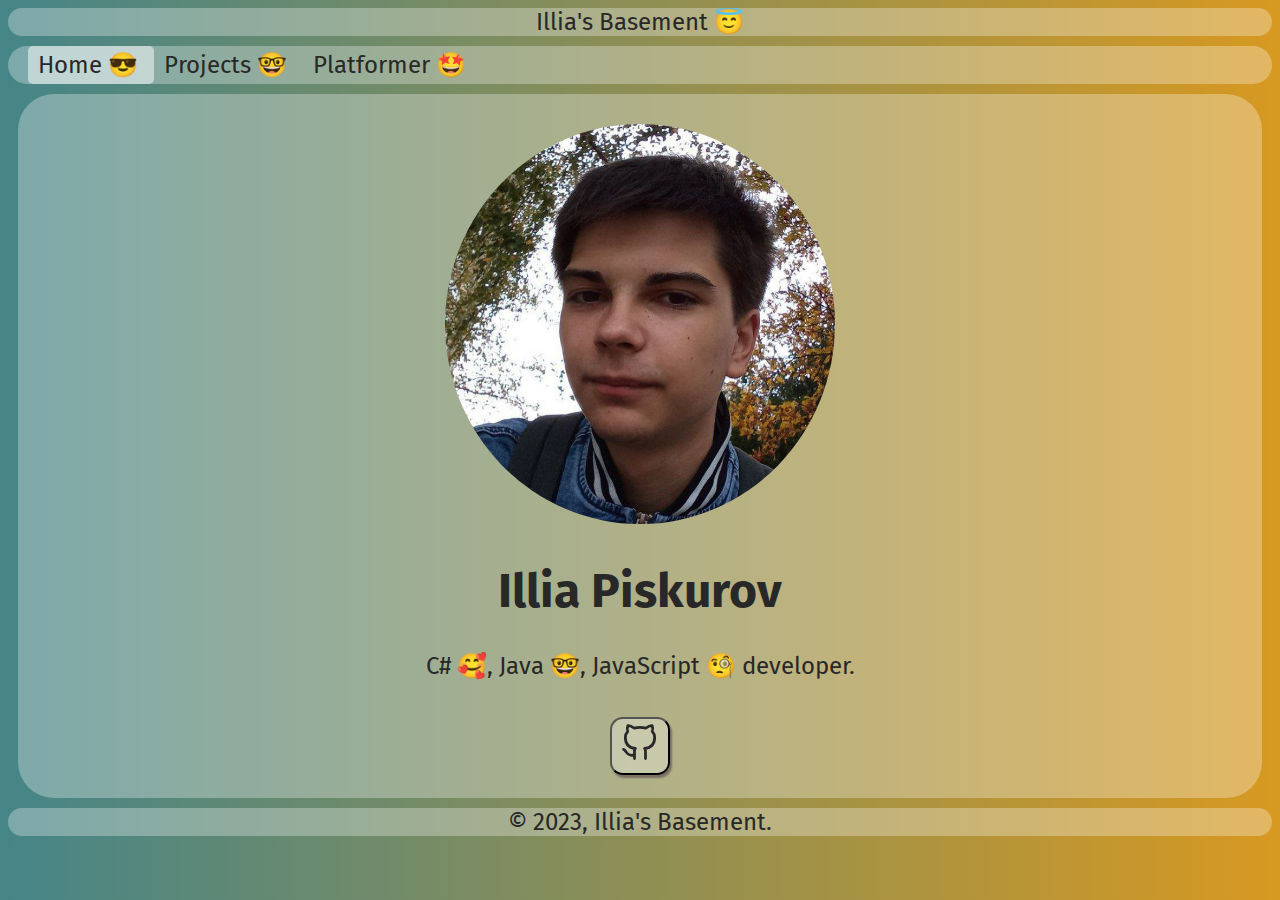
<file: index.html>
<!doctype html>
<html lang="en">

    <head>

        <title>Illia's Basement</title>
        <meta charset="utf-8">

        <link rel="stylesheet" href="commonStyle.css">

        <link rel="preconnect" href="https://fonts.googleapis.com">
        <link rel="preconnect" href="https://fonts.gstatic.com" crossorigin>
        <link href="https://fonts.googleapis.com/css2?family=Fira+Code&family=Fira+Sans&display=swap" rel="stylesheet">
        
    </head>

    <body>
        
        <header class="block">
            Illia's Basement 😇
        </header>

        <nav>
            <ul>
                <li class="selected">
                    <a  href="index.html"
                        alt="Link to main page">
                        Home 😎
                    </a>
                </li>

                <li>
                    <a  href="projects.html"
                        alt="Link to page with projects">
                        Projects 🤓
                    </a>
                </li>

                <li>
                    <a  href="platformer/platformer.html"
                        alt="Link to game (platformer)">
                        Platformer 🤩
                    </a>
                </li>
            </ul>
        </nav>

        <div class="container">
            <div class="logo">
                <img 
                    src="res/me.jpg" 
                    class="myPhoto" 
                    height="400px"
                    alt="Illia's Piskurov photo">
            </div>
            <div class="profile">
                <h1>Illia Piskurov</h1>
            </div>
            <p class="profile">
                C# 🥰, Java 🤓, JavaScript 🧐 developer.
            </p>
            <div>
                <button class="button">
                    <a href="https://github.com/illia-piskurov" target="_blank">
                        <svg xmlns="http://www.w3.org/2000/svg" class="icon icon-tabler icon-tabler-brand-github" width="44" height="44" viewBox="0 0 24 24" stroke-width="1.5" stroke="#282828" fill="none" stroke-linecap="round" stroke-linejoin="round">
                            <path stroke="none" d="M0 0h24v24H0z" fill="none"/>
                            <path d="M9 19c-4.3 1.4 -4.3 -2.5 -6 -3m12 5v-3.5c0 -1 .1 -1.4 -.5 -2c2.8 -.3 5.5 -1.4 5.5 -6a4.6 4.6 0 0 0 -1.3 -3.2a4.2 4.2 0 0 0 -.1 -3.2s-1.1 -.3 -3.5 1.3a12.3 12.3 0 0 0 -6.2 0c-2.4 -1.6 -3.5 -1.3 -3.5 -1.3a4.2 4.2 0 0 0 -.1 3.2a4.6 4.6 0 0 0 -1.3 3.2c0 4.6 2.7 5.7 5.5 6c-.6 .6 -.6 1.2 -.5 2v3.5" />
                        </svg>
                    </a>
                </button>
            </div>
        </div>

        <footer class="block">
            &copy; 2023, Illia's Basement.
        </footer>

    </body>
</html>
</file>
<file: commonStyle.css>
body {
    background-size: 100%;
    background: linear-gradient(to right, #458588, #d79921);
    font-size: 1.5em;
    font-family: 'Fira Sans', sans-serif;
    color: #282828
}

.block {
    text-align: center;
    background: rgba(255, 255, 255, 0.3);
    border-radius: 1.5em;
}

a {
    text-decoration: none;
}

nav {
    background: rgba(255, 255, 255, 0.3);
    margin: 10px 0px 0px 0px;
    border-radius: 1.2em;
}

nav ul {
    margin: 0px;
    margin-left: 20px;
    list-style-type: none;
    padding: 5px 0px 5px 0px;
}

nav ul li {
    display: inline;
    padding: 5px 10px 5px 10px;
}

nav ul li a:link, nav ul li a:visited {
    color: #282828
}

nav ul li.selected {
    background-color: rgba(255, 255, 255, 0.5);
    border-radius: 5px;
}

.button {
    position: initial;
    background: rgba(255, 255, 255, 0.3);
    width: max-content;
    font-size: 1.2em;
    text-shadow: #7c6f64 1px 2px 2px;
    box-shadow: #7c6f64 2px 3px 2px;
    margin: 1vw;
    border-radius: 1vw;
    text-align: center;
    font-family: 'Fira Sans', sans-serif;
    color: #282828
}

.logo {
    text-align: center;
    margin-bottom: 15px;
    margin-top: 20px;
}

img {
    border-radius: 15px;
}

.myPhoto {
    border-radius: 50%;
}

.profile {
    text-align: center;
}

.container {
    text-align: center;
    background: rgba(255, 255, 255, 0.3);
    border-radius: 1.5em;
    margin: 10px;
    padding: 10px;
}
</file>
